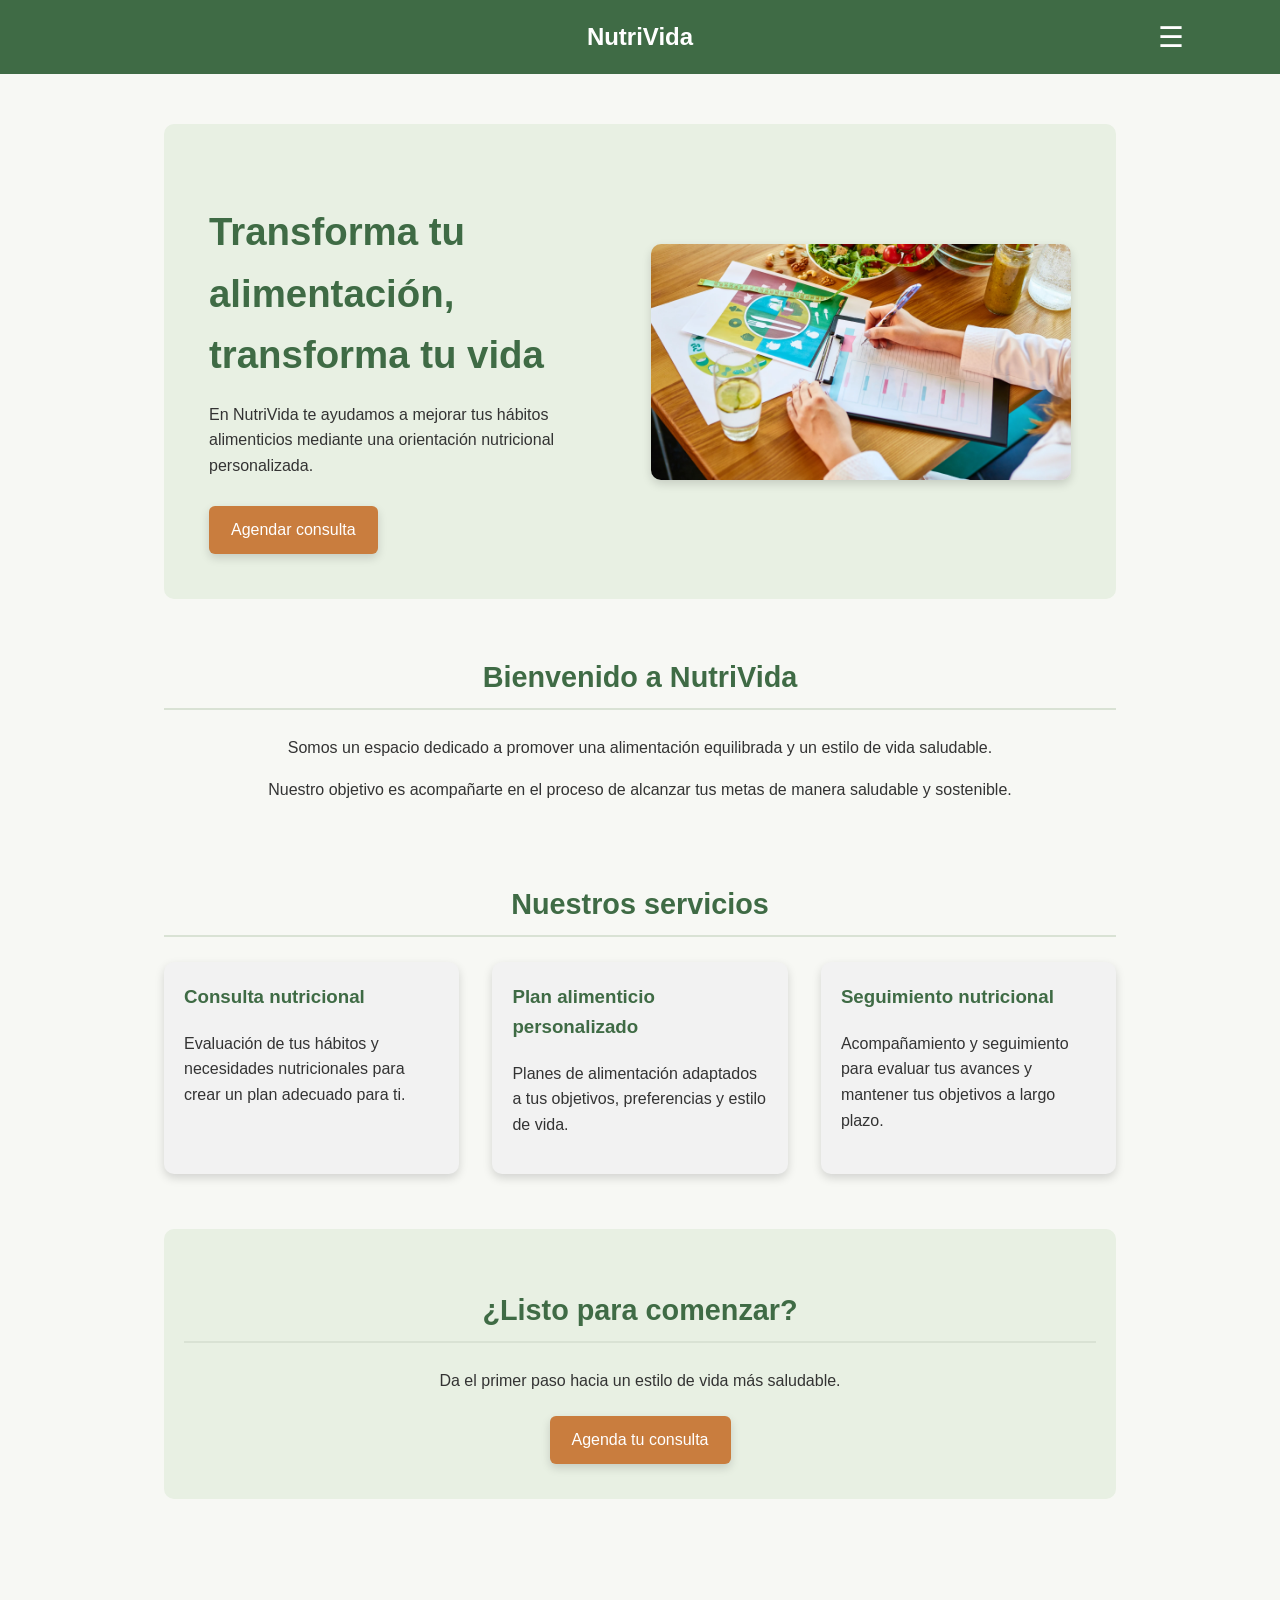
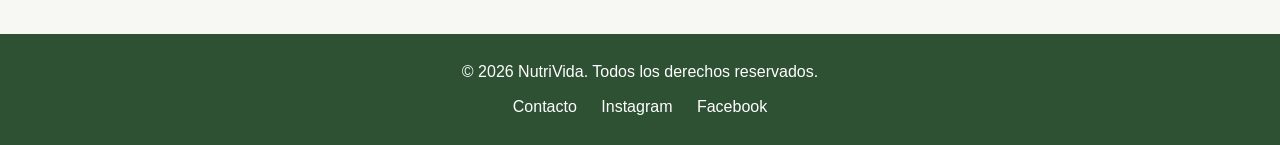
<file: index.html>
<!DOCTYPE html>
<html lang="es">
 
<head>
    <meta charset="UTF-8">
    <meta name="viewport" content="width=device-width, initial-scale=1.0">
    <link rel="stylesheet" href="style.css">
 
    <title>NutriVida | Nutrición y bienestar</title>
</head>
 
<body>
 
    <!-- Encabezado y navegación -->
    <header>
        <nav>
            <a href="index.html">NutriVida</a>
 
            <button id="menu-btn">☰</button>
 
            <ul id="menu">
                <li><a href="index.html">Inicio</a></li>
                <li><a href="nosotros.html">Nosotros</a></li>
                <li><a href="servicios.html">Servicios</a></li>
                <li><a href="agenda.html">Agenda</a></li>
                <li><a href="contacto.html">Contacto</a></li>
            </ul>
        </nav>
    </header>
 
 
    <main>
 
        <!-- Presentación principal -->
        <section id="hero">
 
            <div id="hero-texto">
                <h1>Transforma tu alimentación, transforma tu vida</h1>
 
                <p>
                    En NutriVida te ayudamos a mejorar tus hábitos alimenticios
                    mediante una orientación nutricional personalizada.
                </p>
 
                <a href="agenda.html">Agendar consulta</a>
            </div>
 
            <img src="img/img1.webp" alt="">
 
        </section>
 
 
        <section>
            <h2>Bienvenido a NutriVida</h2>
 
            <p>
                Somos un espacio dedicado a promover una alimentación
                equilibrada y un estilo de vida saludable.
            </p>
 
            <p>
                Nuestro objetivo es acompañarte en el proceso de alcanzar
                tus metas de manera saludable y sostenible.
            </p>
        </section>
 
 
        <!-- Servicios destacados/Lo sigue abraham -->
        <section>
            <h2>Nuestros servicios</h2>
 
            <article>
                <h3>Consulta nutricional</h3>
 
                <p>
                    Evaluación de tus hábitos y necesidades nutricionales
                    para crear un plan adecuado para ti.
                </p>
            </article>
 
            <article>
                <h3>Plan alimenticio personalizado</h3>
 
                <p>
                    Planes de alimentación adaptados a tus objetivos,
                    preferencias y estilo de vida.
                </p>
            </article>
 
            <article>
                <h3>Seguimiento nutricional</h3>
 
                <p>
                    Acompañamiento y seguimiento para evaluar tus avances
                    y mantener tus objetivos a largo plazo.
                </p>
            </article>
 
        </section>
 
 
        <section>
            <h2>¿Listo para comenzar?</h2>
 
            <p>
                Da el primer paso hacia un estilo de vida más saludable.
            </p>
 
            <a href="agenda.html">Agenda tu consulta</a>
        </section>
 
    </main>
 
 
    <footer>
        <p>&copy; 2026 NutriVida. Todos los derechos reservados.</p>
 
        <nav>
            <a href="contacto.html">Contacto</a>
            <a href="#">Instagram</a>
            <a href="#">Facebook</a>
        </nav>
    </footer>
 
 
    <!-- JavaScript -->
    <script src="Script.js"></script>
 
</body>
 
</html>
</file>
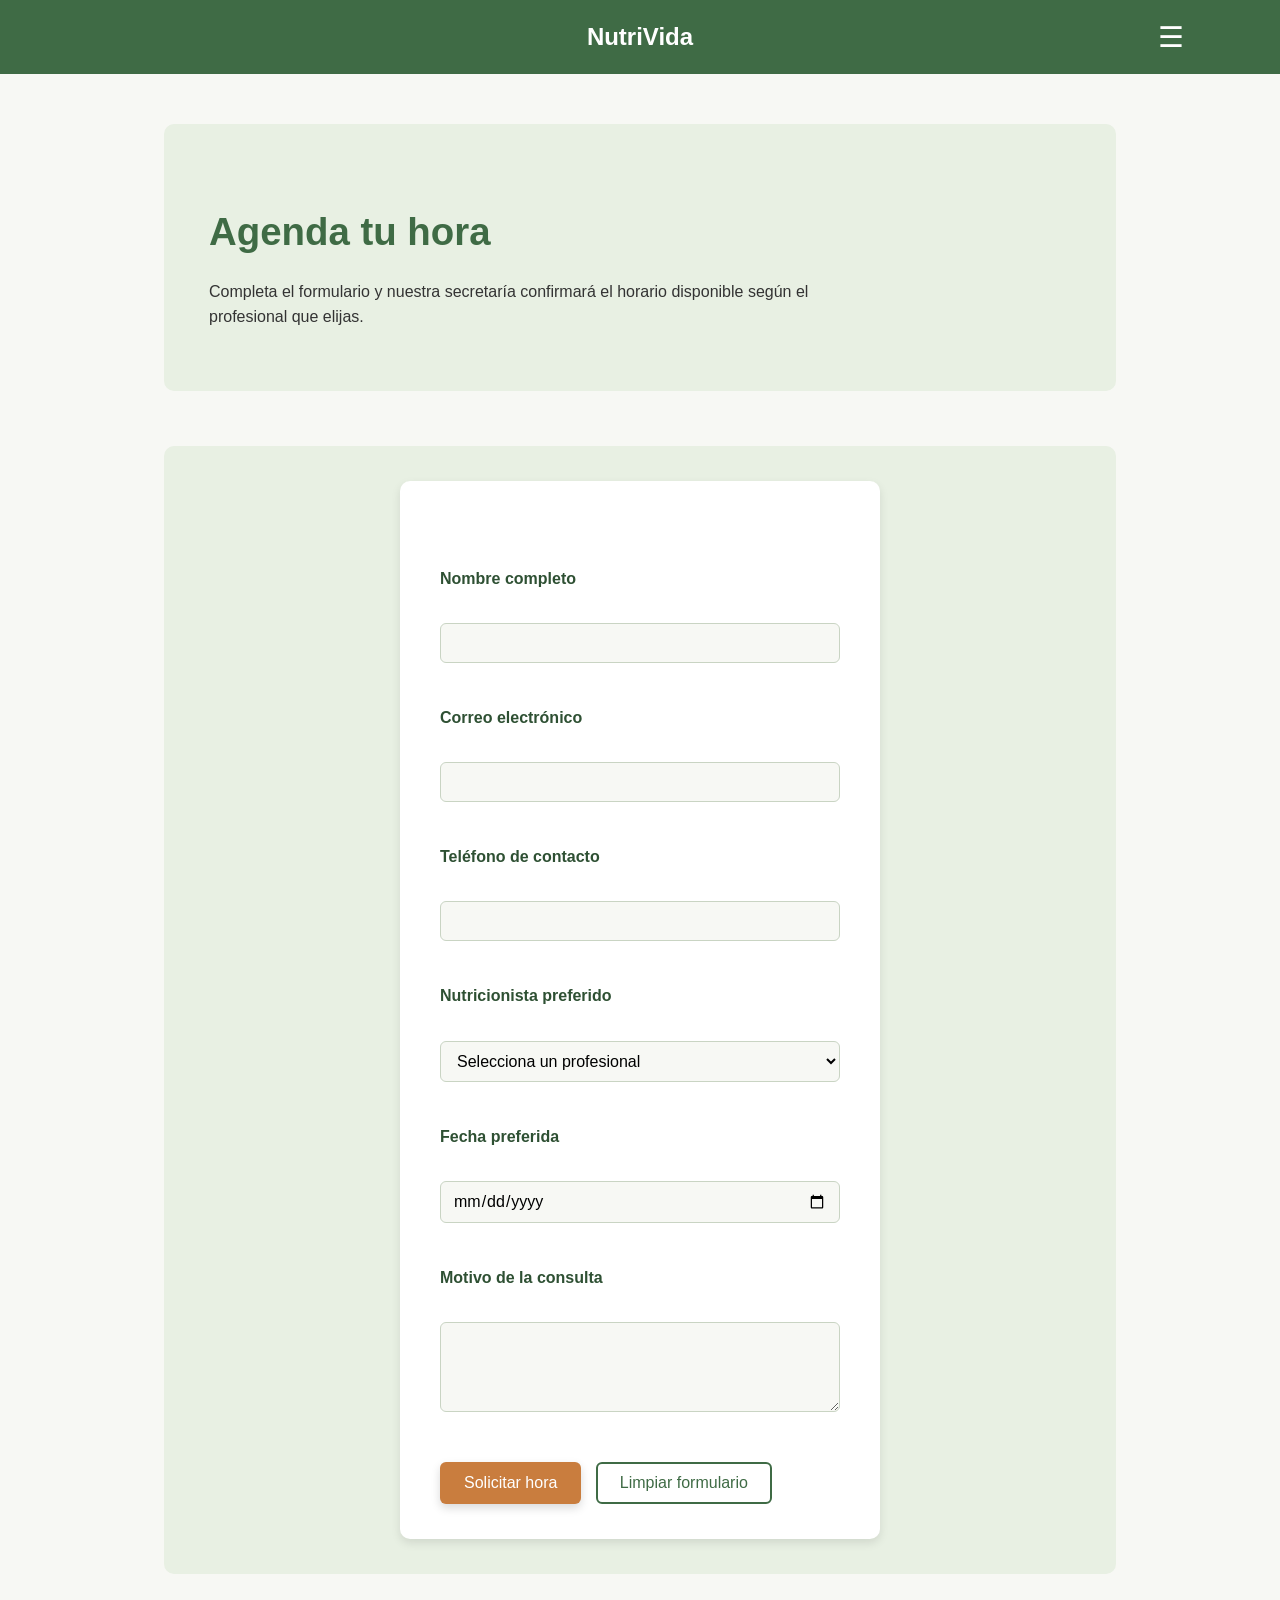
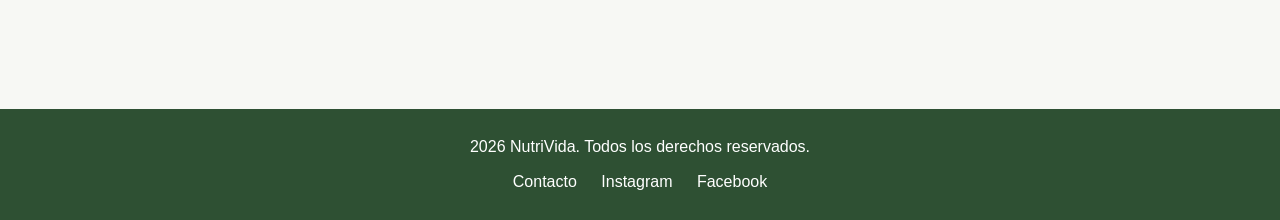
<file: agenda.html>
<!DOCTYPE html>
<html lang="es">
<head>
    <meta charset="UTF-8">
    <meta name="viewport" content="width=device-width, initial-scale=1.0">
    <link rel="stylesheet" href="style.css">
    <title>Agenda tu hora | NutriVida</title>
</head>
<body>

    <header>
        <nav>
            <a href="index.html">NutriVida</a>

            <button id="menu-btn">☰</button>

            <ul id="menu">
                <li><a href="index.html">Inicio</a></li>
                <li><a href="nosotros.html">Nosotros</a></li>
                <li><a href="servicios.html">Servicios</a></li>
                <li><a href="agenda.html">Agenda</a></li>
                <li><a href="contacto.html">Contacto</a></li>
            </ul>
        </nav>
    </header>

    <main>
        <section>
            <h1>Agenda tu hora</h1>
            <p>
                Completa el formulario y nuestra secretaría confirmará el
                horario disponible según el profesional que elijas.
            </p>
        </section>

        <section>
            <form id="form-agenda" novalidate>

                <p id="confirmacion-agenda" role="status"></p>

                <div>
                    <label for="nombre">Nombre completo</label><br>
                    <input type="text" id="nombre" name="nombre">
                    <small id="error-nombre" class="error"></small>
                </div>

                <div>
                    <label for="correo">Correo electrónico</label><br>
                    <input type="email" id="correo" name="correo">
                    <small id="error-correo" class="error"></small>
                </div>

                <div>
                    <label for="telefono">Teléfono de contacto</label><br>
                    <input type="tel" id="telefono" name="telefono">
                    <small id="error-telefono" class="error"></small>
                </div>

                <div>
                    <label for="nutricionista">Nutricionista preferido</label><br>
                    <select id="nutricionista" name="nutricionista">
                        <option value="">Selecciona un profesional</option>
                        <option value="carolina">Carolina Fuentes M.</option>
                        <option value="rodrigo">Rodrigo Sepúlveda A.</option>
                        <option value="daniela">Daniela Morales C.</option>
                        <option value="felipe">Felipe Araya R.</option>
                    </select>
                    <small id="error-nutricionista" class="error"></small>
                </div>

                <div>
                    <label for="fecha">Fecha preferida</label><br>
                    <input type="date" id="fecha" name="fecha">
                    <small id="error-fecha" class="error"></small>
                </div>

                <div>
                    <label for="motivo">Motivo de la consulta</label><br>
                    <textarea id="motivo" name="motivo"></textarea>
                    <small id="error-motivo" class="error"></small>
                </div>

                <button type="submit">Solicitar hora</button>
                <button type="reset">Limpiar formulario</button>
            </form>
        </section>
    </main>

    <footer>
        <p>2026 NutriVida. Todos los derechos reservados.</p>
        <nav>
            <a href="contacto.html">Contacto</a>
            <a href="#">Instagram</a>
            <a href="#">Facebook</a>
        </nav>
    </footer>

    <script src="Script.js" defer></script>
</body>
</html>
</file>
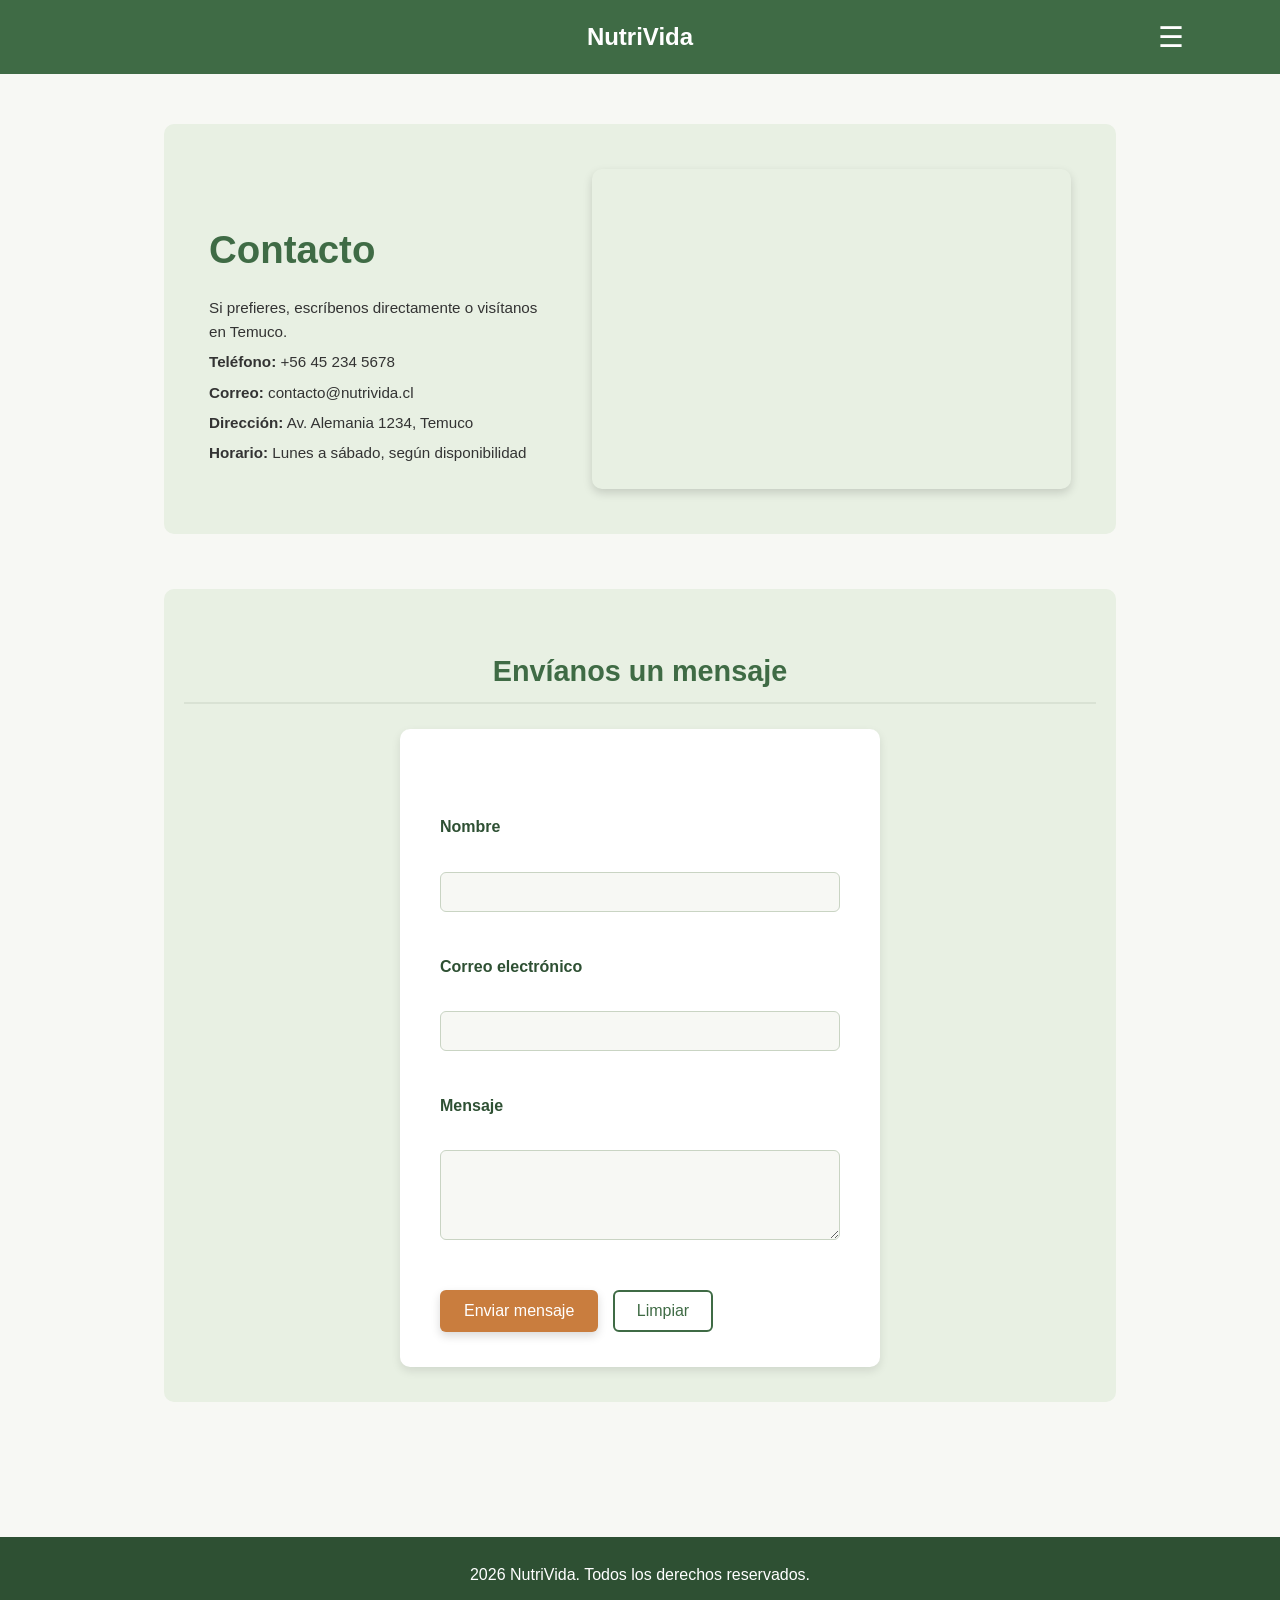
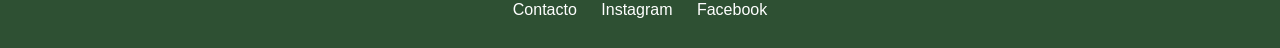
<file: contacto.html>
<!DOCTYPE html>
<html lang="es">
<head>
    <meta charset="UTF-8">
    <meta name="viewport" content="width=device-width, initial-scale=1.0">
    <link rel="stylesheet" href="style.css">
    <title>Contacto | NutriVida</title>
</head>
<body>

    <header>
        <nav>
            <a href="index.html">NutriVida</a>

            <button id="menu-btn">☰</button>

            <ul id="menu">
                <li><a href="index.html">Inicio</a></li>
                <li><a href="nosotros.html">Nosotros</a></li>
                <li><a href="servicios.html">Servicios</a></li>
                <li><a href="agenda.html">Agenda</a></li>
                <li><a href="contacto.html">Contacto</a></li>
            </ul>
        </nav>
    </header>

    <main>
        <section id="contacto-hero">

            <div id="contacto-texto">
                <h1>Contacto</h1>
                <p>Si prefieres, escríbenos directamente o visítanos en Temuco.</p>

                <p><strong>Teléfono:</strong> +56 45 234 5678</p>
                <p><strong>Correo:</strong> contacto@nutrivida.cl</p>
                <p><strong>Dirección:</strong> Av. Alemania 1234, Temuco</p>
                <p><strong>Horario:</strong> Lunes a sábado, según disponibilidad</p>
            </div>

            <iframe
                id="mapa-contacto"
                src="https://www.google.com/maps/embed?pb=!1m18!1m12!1m3!1d1556.1970636767842!2d-72.62304846679548!3d-38.73171709395048!2m3!1f0!2f0!3f0!3m2!1i1024!2i768!4f13.1!3m3!1m2!1s0x9614d3f5dbba0d4b%3A0xd83e0e73ecb973b5!2sAv.%20Alemania%2C%20Temuco%2C%20Araucan%C3%ADa!5e0!3m2!1ses-419!2scl!4v1788729510261!5m2!1ses-419!2scl"
                allowfullscreen=""
                loading="lazy"
                referrerpolicy="strict-origin-when-cross-origin"
                title="Ubicación de NutriVida en Temuco">
            </iframe>

        </section>

        <section>
            <h2>Envíanos un mensaje</h2>

            <form id="form-contacto" novalidate>

                <p id="confirmacion-contacto" role="status"></p>

                <div>
                    <label for="nombre-contacto">Nombre</label><br>
                    <input type="text" id="nombre-contacto" name="nombre">
                    <small id="error-nombre-contacto" class="error"></small>
                </div>

                <div>
                    <label for="correo-contacto">Correo electrónico</label><br>
                    <input type="email" id="correo-contacto" name="correo">
                    <small id="error-correo-contacto" class="error"></small>
                </div>

                <div>
                    <label for="mensaje">Mensaje</label><br>
                    <textarea id="mensaje" name="mensaje"></textarea>
                    <small id="error-mensaje" class="error"></small>
                </div>

                <button type="submit">Enviar mensaje</button>
                <button type="reset">Limpiar</button>
            </form>
        </section>
    </main>

    <footer>
        <p>2026 NutriVida. Todos los derechos reservados.</p>
        <nav>
            <a href="contacto.html">Contacto</a>
            <a href="#">Instagram</a>
            <a href="#">Facebook</a>
        </nav>
    </footer>

    <script src="Script.js" defer></script>
</body>
</html>
</file>
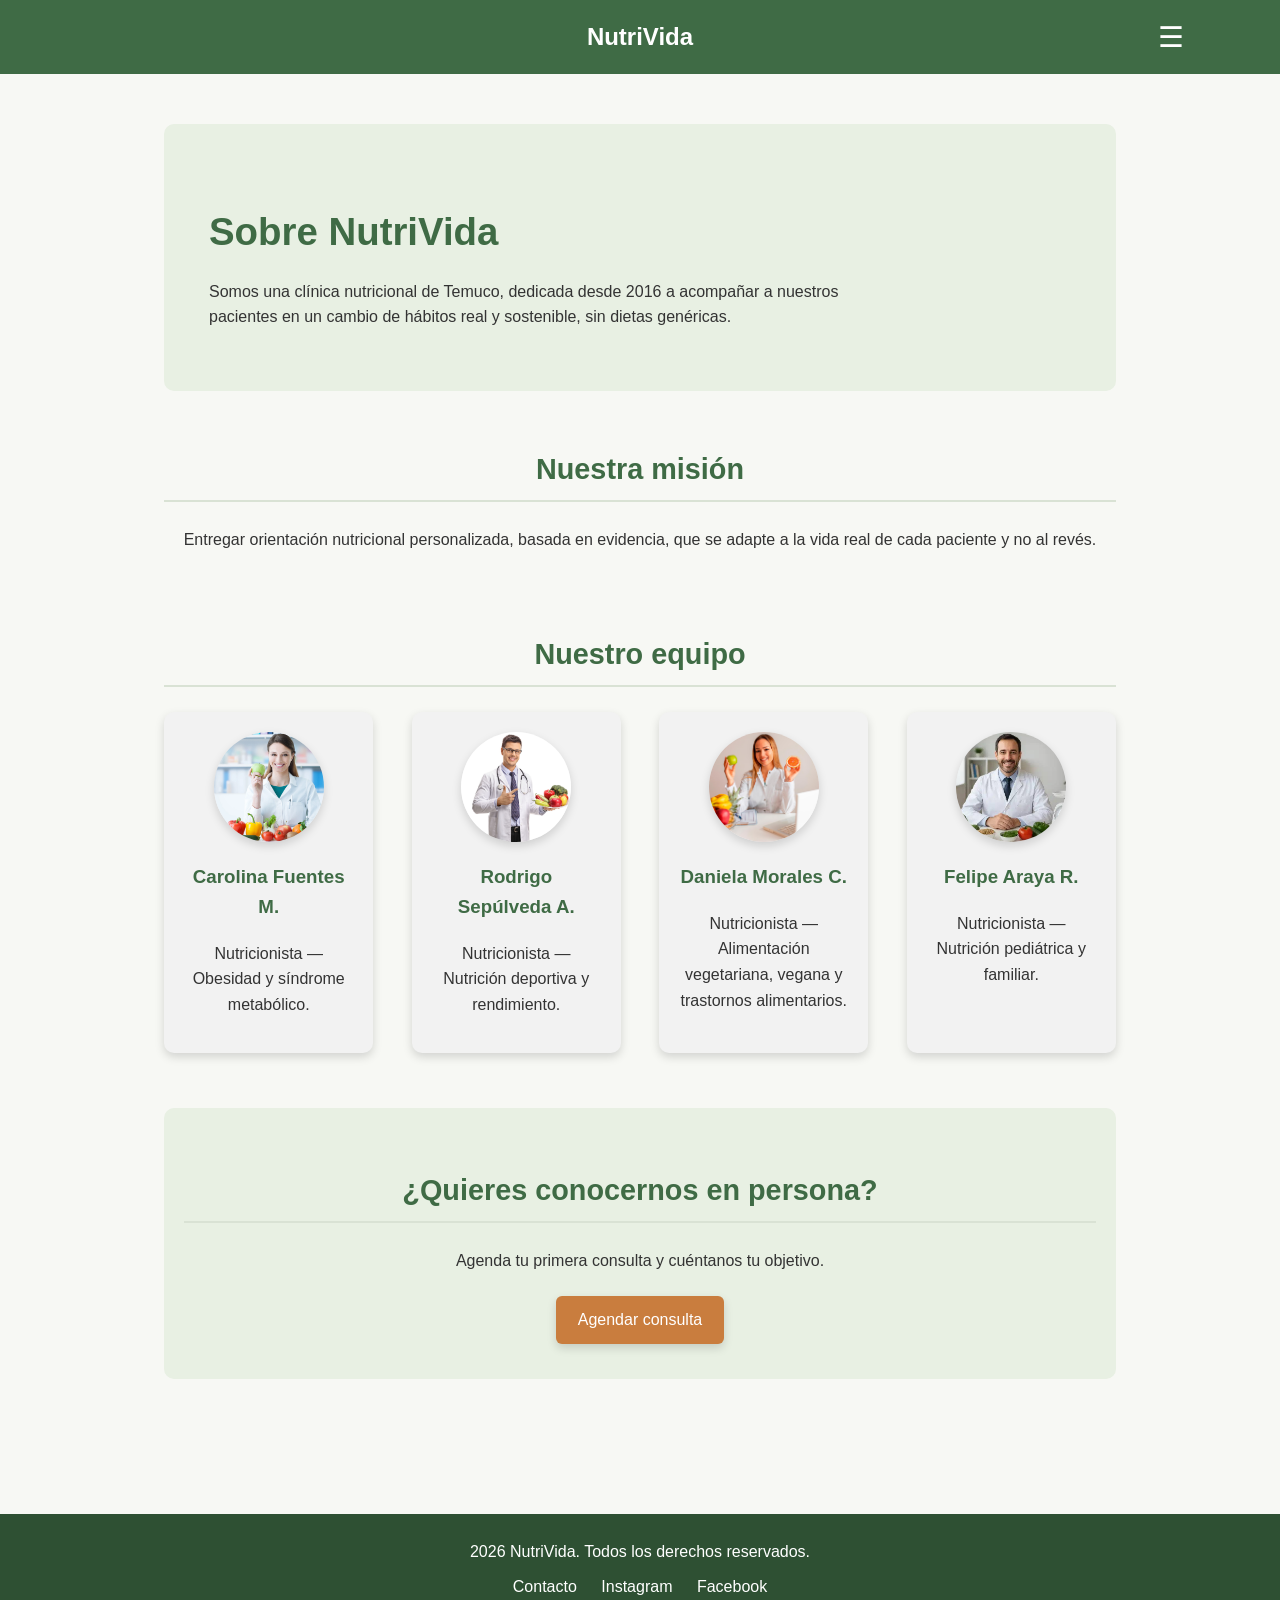
<file: nosotros.html>
<!DOCTYPE html>
<html lang="es">
<head>
    <meta charset="UTF-8">
    <meta name="viewport" content="width=device-width, initial-scale=1.0">
    <link rel="stylesheet" href="style.css">
    <title>Nosotros | NutriVida</title>
</head>
<body>

    <header>
        <nav>
            <a href="index.html">NutriVida</a>

            <button id="menu-btn">☰</button>

            <ul id="menu">
                <li><a href="index.html">Inicio</a></li>
                <li><a href="nosotros.html">Nosotros</a></li>
                <li><a href="servicios.html">Servicios</a></li>
                <li><a href="agenda.html">Agenda</a></li>
                <li><a href="contacto.html">Contacto</a></li>
            </ul>
        </nav>
    </header>

    <main>
        <section>
            <h1>Sobre NutriVida</h1>
            <p>
                Somos una clínica nutricional de Temuco, dedicada desde 2016
                a acompañar a nuestros pacientes en un cambio de hábitos
                real y sostenible, sin dietas genéricas.
            </p>
        </section>

        <section>
            <h2>Nuestra misión</h2>
            <p>
                Entregar orientación nutricional personalizada, basada en
                evidencia, que se adapte a la vida real de cada paciente
                y no al revés.
            </p>
        </section>

        <section id="equipo">
            <h2>Nuestro equipo</h2>

            <article>
                <img src="img/nutri1.webp" alt="Carolina Fuentes M." class="foto-equipo">
                <h3>Carolina Fuentes M.</h3>
                <p>Nutricionista — Obesidad y síndrome metabólico.</p>
            </article>

            <article>
                <img src="img/nutri2.jpg" alt="Rodrigo Sepúlveda A." class="foto-equipo">
                <h3>Rodrigo Sepúlveda A.</h3>
                <p>Nutricionista — Nutrición deportiva y rendimiento.</p>
            </article>

            <article>
                <img src="img/nutri3.jpg"Daniela Morales C." class="foto-equipo">
                <h3>Daniela Morales C.</h3>
                <p>Nutricionista — Alimentación vegetariana, vegana y trastornos alimentarios.</p>
            </article>

            <article>
                <img src="img/nutri4.jpg"Felipe Araya R." class="foto-equipo">
                <h3>Felipe Araya R.</h3>
                <p>Nutricionista — Nutrición pediátrica y familiar.</p>
            </article>
        </section>

        <section>
            <h2>¿Quieres conocernos en persona?</h2>
            <p>Agenda tu primera consulta y cuéntanos tu objetivo.</p>
            <a href="agenda.html">Agendar consulta</a>
        </section>
    </main>

    <footer>
        <p>2026 NutriVida. Todos los derechos reservados.</p>
        <nav>
            <a href="contacto.html">Contacto</a>
            <a href="#">Instagram</a>
            <a href="#">Facebook</a>
        </nav>
    </footer>

    <script src="Script.js" defer></script>

</body>
</html>
</file>
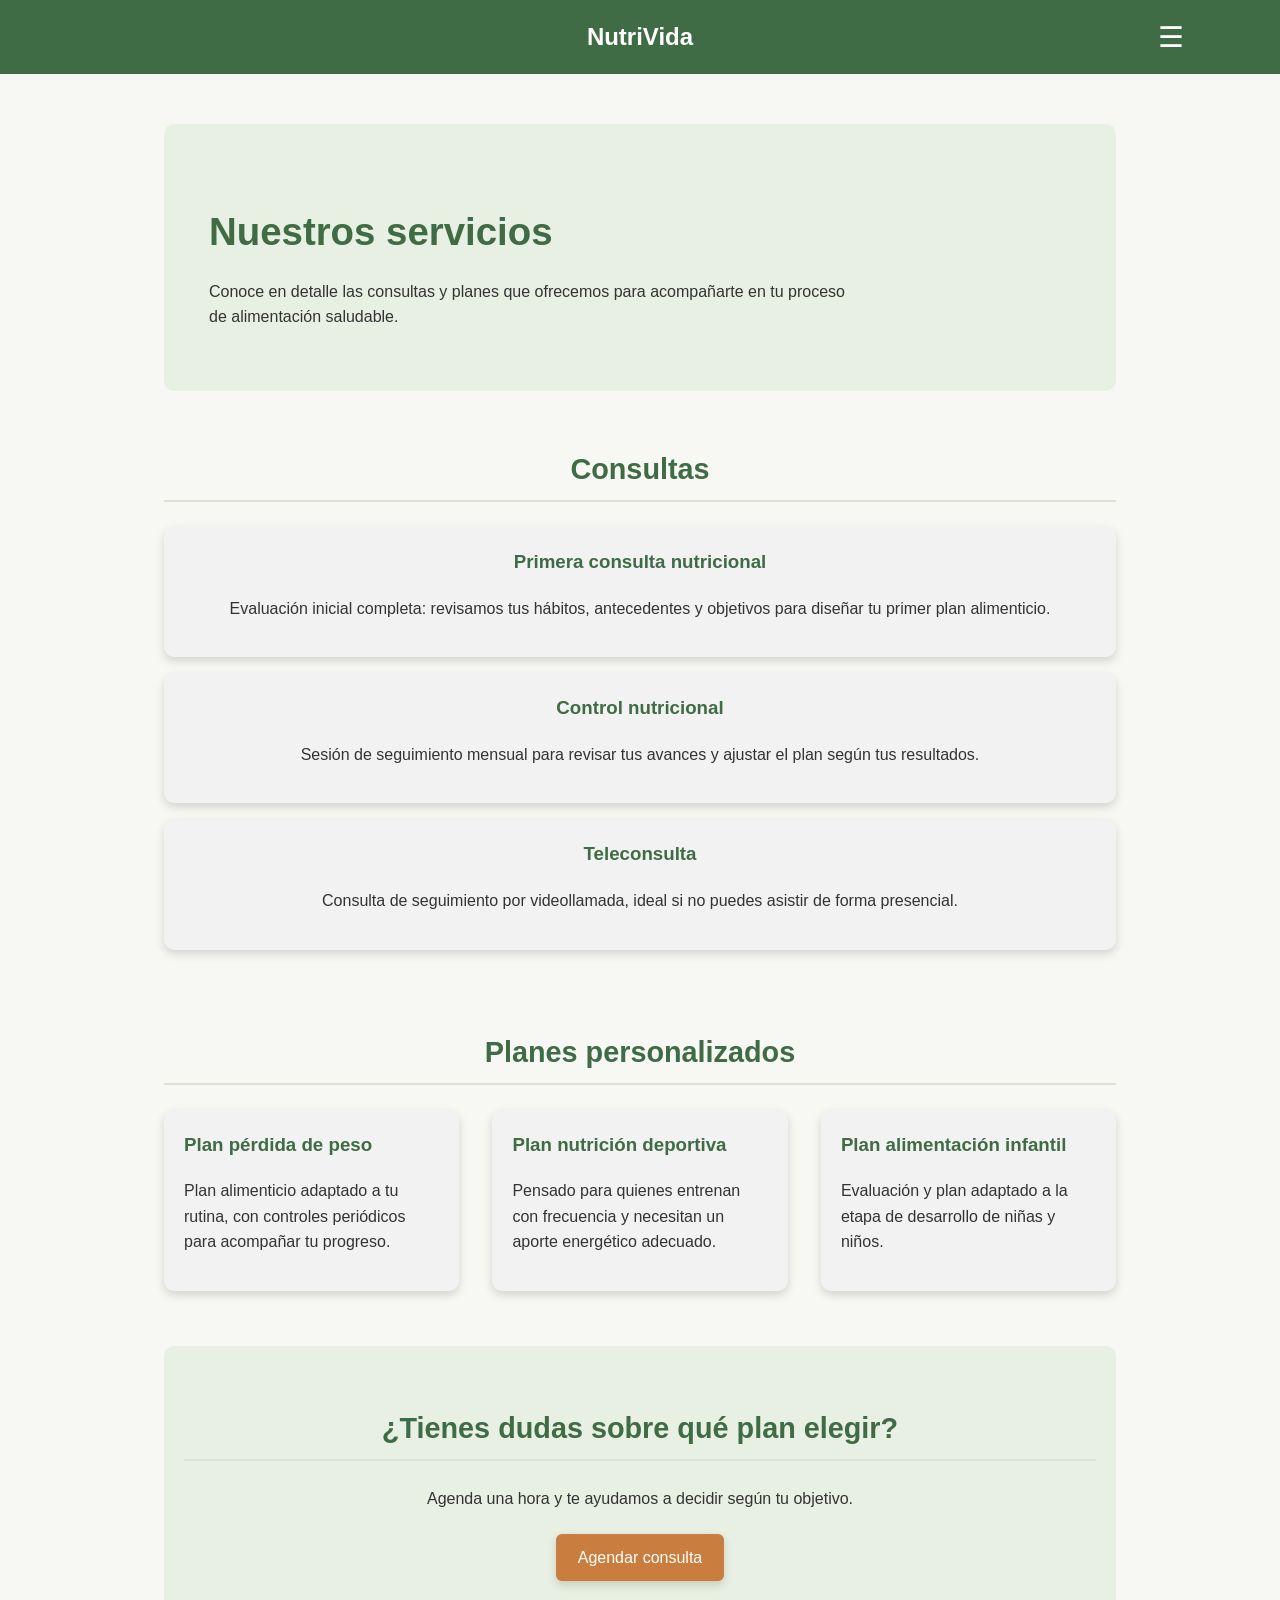
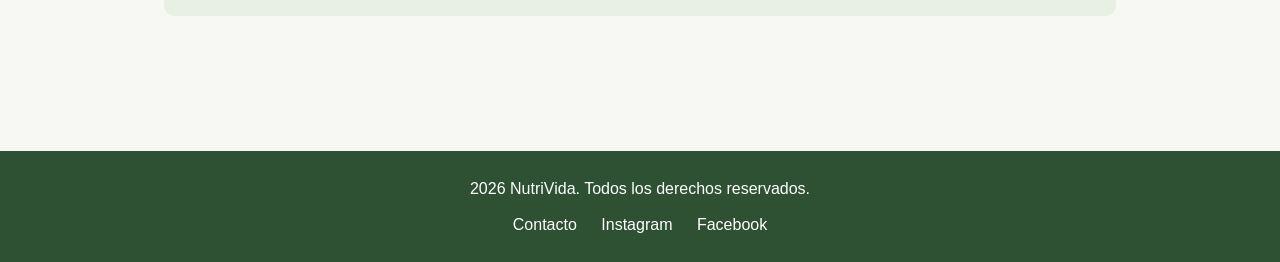
<file: servicios.html>
<!DOCTYPE html>
<html lang="es">
<head>
    <meta charset="UTF-8">
    <meta name="viewport" content="width=device-width, initial-scale=1.0">
    <link rel="stylesheet" href="style.css">

    <title>Servicios | NutriVida</title>
</head>

<body>

    <!-- Encabezado y navegación -->
    <header>
        <nav>
            <a href="index.html">NutriVida</a>

            <button id="menu-btn">☰</button>

            <ul id="menu">
                <li><a href="index.html">Inicio</a></li>
                <li><a href="nosotros.html">Nosotros</a></li>
                <li><a href="servicios.html">Servicios</a></li>
                <li><a href="agenda.html">Agenda</a></li>
                <li><a href="contacto.html">Contacto</a></li>
            </ul>
        </nav>
    </header>


    <main>

        <section>
            <h1>Nuestros servicios</h1>

            <p>
                Conoce en detalle las consultas y planes que ofrecemos
                para acompañarte en tu proceso de alimentación saludable.
            </p>
        </section>


        <section>
            <h2>Consultas</h2>

            <article>
                <h3>Primera consulta nutricional</h3>
                <p>
                    Evaluación inicial completa: revisamos tus hábitos,
                    antecedentes y objetivos para diseñar tu primer plan
                    alimenticio.
                </p>
            </article>

            <article>
                <h3>Control nutricional</h3>
                <p>
                    Sesión de seguimiento mensual para revisar tus avances
                    y ajustar el plan según tus resultados.
                </p>
            </article>

            <article>
                <h3>Teleconsulta</h3>
                <p>
                    Consulta de seguimiento por videollamada, ideal si no
                    puedes asistir de forma presencial.
                </p>
            </article>
        </section>


        <section>
            <h2>Planes personalizados</h2>

            <article>
                <h3>Plan pérdida de peso</h3>
                <p>
                    Plan alimenticio adaptado a tu rutina, con controles
                    periódicos para acompañar tu progreso.
                </p>
            </article>

            <article>
                <h3>Plan nutrición deportiva</h3>
                <p>
                    Pensado para quienes entrenan con frecuencia y
                    necesitan un aporte energético adecuado.
                </p>
            </article>

            <article>
                <h3>Plan alimentación infantil</h3>
                <p>
                    Evaluación y plan adaptado a la etapa de desarrollo
                    de niñas y niños.
                </p>
            </article>
        </section>


        <section>
            <h2>¿Tienes dudas sobre qué plan elegir?</h2>
            <p>Agenda una hora y te ayudamos a decidir según tu objetivo.</p>
            <a href="agenda.html">Agendar consulta</a>
        </section>

    </main>


    <footer>
        <p>2026 NutriVida. Todos los derechos reservados.</p>

        <nav>
            <a href="contacto.html">Contacto</a>
            <a href="#">Instagram</a>
            <a href="#">Facebook</a>
        </nav>
    </footer>

    <script src="Script.js" defer></script>

</body>
</html>
</file>
<file: style.css>
* {
    box-sizing: border-box;
}

body {
    margin: 0;
    font-family: Arial, Helvetica, sans-serif;
    color: #333;
    background-color: #f7f8f4;
    line-height: 1.6;
}

/* HEADER */

header {
    background-color: #3f6b45;
    padding: 18px 24px;
}

header nav {
    max-width: 1100px;
    margin: 0 auto;
    display: flex;
    justify-content: center;
    align-items: center;
    position: relative;
}

header nav > a {
    color: white;
    font-size: 1.5rem;
    font-weight: bold;
    text-decoration: none;
}

#menu-btn {
    position: absolute;
    right: 0;
    background: none;
    border: none;
    color: white;
    font-size: 1.8rem;
    cursor: pointer;
}

#menu {
    display: none;
    position: absolute;
    right: -30px;
    top: 150%;
    list-style: none;
    margin: 0;
    padding: 15px 20px;
    background-color: #f2f2f2;
    border-radius: 10px;
    box-shadow: 0 4px 10px rgba(0, 0, 0, 0.2);
}

#menu li {
    margin-bottom: 8px;
}

#menu li a {
    color: #3f6b45;
    text-decoration: none;
}

#menu li a:hover {
    color: #c97d3e;
}


/* CONTENIDO PRINCIPAL */

main {
    max-width: 1000px;
    margin: 0 auto;
    padding: 40px 24px;
}

section {
    margin-bottom: 55px;
}


/* TITULOS */

h1 {
    color: #3f6b45;
    font-size: 2.4rem;
    margin-bottom: 15px;
}

h2 {
    color: #3f6b45;
    font-size: 1.8rem;
    border-bottom: 2px solid #d9e2d4;
    padding-bottom: 8px;
    margin-bottom: 25px;
}

h3 {
    color: #3f6b45;
}


/* PRIMERA SECCION */

main > section:first-child {
    background-color: #e8f0e3;
    padding: 45px;
    border-radius: 10px;
    margin-top: 10px;
}

main > section:first-child p {
    max-width: 650px;
}

#mapa-contacto {
    border: none;
    border-radius: 10px;
    box-shadow: 0 4px 10px rgba(0, 0, 0, 0.15);
    display: block;
}

/* CONTACTO (dos columnas) */

#contacto-hero {
    display: flex;
    align-items: center;
    justify-content: space-between;
    gap: 40px;
}

#contacto-texto {
    flex: 1;
}

#contacto-texto p {
    margin: 6px 0;
    font-size: 0.95rem;
}

#mapa-contacto {
    flex: 1.4;
    width: 100%;
    height: 320px;
    margin-top: 0;
}


/* HERO (index.html) */

#hero {
    display: flex;
    align-items: center;
    justify-content: space-between;
    gap: 40px;
}

#hero-texto {
    flex: 1;
}

#hero img {
    flex: 1;
    max-width: 420px;
    width: 100%;
    border-radius: 10px;
    box-shadow: 0 4px 10px rgba(0, 0, 0, 0.15);
    object-fit: cover;
}


/* SEGUNDA SECCION */

main > section:nth-child(2) {
    text-align: center;
}


/* BOTONES */

section a {
    display: inline-block;
    background-color: #c97d3e;
    color: white;
    padding: 11px 22px;
    border-radius: 6px;
    text-decoration: none;
    margin-top: 12px;
    box-shadow: 0 4px 10px rgba(0, 0, 0, 0.15);
}

section a:hover {
    background-color: #a8622b;
}


/* SERVICIOS */

main > section:nth-child(3) {
    display: flex;
    justify-content: space-between;
    align-items: stretch;
    flex-wrap: wrap;
}

main > section:nth-child(3) h2 {
    width: 100%;
    text-align: center;
}

main > section:nth-child(3) article {
    text-align: left;
    width: 31%;
    margin: 0;
}

article {
    background-color: #f2f2f2;
    border: none;
    border-radius: 10px;
    box-shadow: 0 4px 10px rgba(0, 0, 0, 0.15);
    padding: 20px;
    margin-bottom: 16px;
}

article h3 {
    margin-top: 0;
}


/* EQUIPO (nosotros.html) */

#equipo article {
    width: 22%;
    text-align: center;
}

.foto-equipo {
    width: 110px;
    height: 110px;
    border-radius: 50%;
    object-fit: cover;
    margin-bottom: 12px;
    box-shadow: 0 4px 10px rgba(0, 0, 0, 0.15);
}


/* FORMULARIOS (agenda y contacto) */

#form-agenda,
#form-contacto {
    max-width: 480px;
    margin: 0 auto;
    background-color: #ffffff;
    padding: 35px 40px;
    border-radius: 10px;
    box-shadow: 0 4px 10px rgba(0, 0, 0, 0.1);
    text-align: left;
}

#form-agenda div,
#form-contacto div {
    margin-bottom: 20px;
}

#form-agenda label,
#form-contacto label {
    display: block;
    font-weight: bold;
    color: #2e5033;
    margin-bottom: 6px;
}

#form-agenda input,
#form-agenda select,
#form-agenda textarea,
#form-contacto input,
#form-contacto select,
#form-contacto textarea {
    width: 100%;
    padding: 10px 12px;
    border: 1px solid #c9d4c3;
    border-radius: 6px;
    font-family: inherit;
    font-size: 1rem;
    background-color: #f7f8f4;
    transition: border-color 0.2s, box-shadow 0.2s;
}

#form-agenda textarea,
#form-contacto textarea {
    min-height: 90px;
    resize: vertical;
}

#form-agenda input:focus,
#form-agenda select:focus,
#form-agenda textarea:focus,
#form-contacto input:focus,
#form-contacto select:focus,
#form-contacto textarea:focus {
    outline: none;
    border-color: #3f6b45;
    box-shadow: 0 0 0 3px rgba(63, 107, 69, 0.15);
    background-color: white;
}

#form-agenda input.input-error,
#form-agenda select.input-error,
#form-agenda textarea.input-error,
#form-contacto input.input-error,
#form-contacto select.input-error,
#form-contacto textarea.input-error {
    border-color: #c0392b;
    background-color: #fdf1f0;
}

#form-agenda small.error,
#form-contacto small.error {
    display: block;
    min-height: 18px;
    color: #c0392b;
    font-size: 0.85rem;
    margin-top: 4px;
}

#confirmacion-agenda,
#confirmacion-contacto {
    text-align: center;
    font-weight: bold;
    min-height: 24px;
    margin-bottom: 10px;
}

#confirmacion-agenda.exito,
#confirmacion-contacto.exito {
    color: #2e5033;
}

#form-agenda button[type="submit"],
#form-contacto button[type="submit"] {
    background-color: #c97d3e;
    color: white;
    border: none;
    padding: 12px 24px;
    border-radius: 6px;
    font-size: 1rem;
    cursor: pointer;
    margin-right: 10px;
    box-shadow: 0 4px 10px rgba(0, 0, 0, 0.15);
    transition: background-color 0.2s;
}

#form-agenda button[type="submit"]:hover,
#form-contacto button[type="submit"]:hover {
    background-color: #a8622b;
}

#form-agenda button[type="reset"],
#form-contacto button[type="reset"] {
    background-color: transparent;
    color: #3f6b45;
    border: 2px solid #3f6b45;
    padding: 10px 22px;
    border-radius: 6px;
    font-size: 1rem;
    cursor: pointer;
    transition: background-color 0.2s, color 0.2s;
}

#form-agenda button[type="reset"]:hover,
#form-contacto button[type="reset"]:hover {
    background-color: #3f6b45;
    color: white;
}


/* ULTIMA SECCION */

main > section:last-child {
    background-color: #e8f0e3;
    text-align: center;
    padding: 35px 20px;
    border-radius: 10px;
}

main > section:last-child p {
    margin-bottom: 10px;
}


/* FOOTER */

footer {
    background-color: #2e5033;
    color: white;
    text-align: center;
    padding: 25px;
    margin-top: 40px;
}

footer p {
    margin: 0;
}

footer nav {
    margin-top: 10px;
}

footer nav a {
    color: white;
    margin: 0 10px;
    text-decoration: none;
}

footer nav a:hover {
    color: #e4efd9;
}


/* ADAPTACION PARA CELULAR */

@media (max-width: 700px) {

    header nav {
        justify-content: center;
    }

    #menu-btn {
        right: 5px;
    }

    main {
        padding: 25px 18px;
    }

    main > section:first-child {
        padding: 30px 20px;
    }

    #hero {
        flex-direction: column;
    }

    #hero img {
        max-width: 100%;
        order: -1;
    }

    #contacto-hero {
        flex-direction: column;
    }

    #mapa-contacto {
        width: 100%;
        height: 220px;
    }

    h1 {
        font-size: 2rem;
    }

    main > section:nth-child(3) article {
        width: 100%;
        margin: 0 0 16px 0;
    }

    #equipo article {
        width: 100%;
    }

    #form-agenda,
    #form-contacto {
        padding: 25px 22px;
    }
}
</file>
